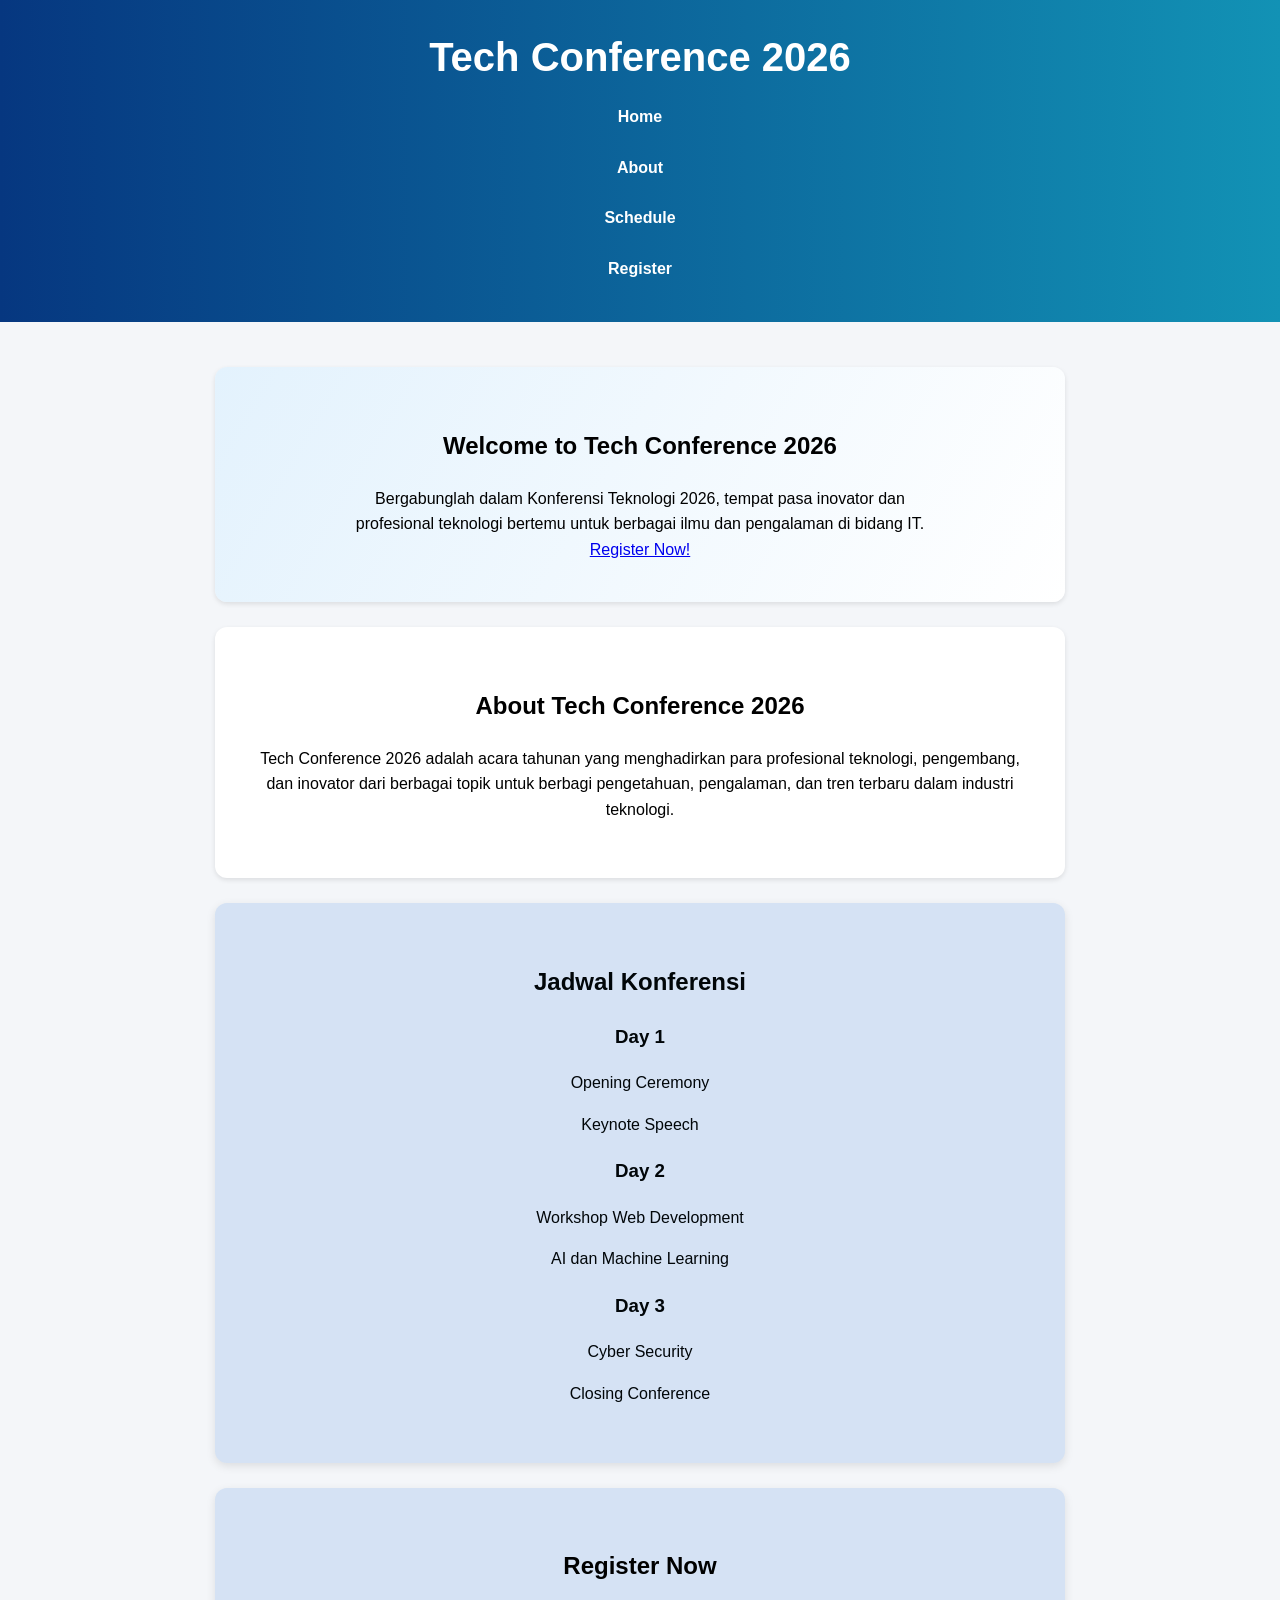
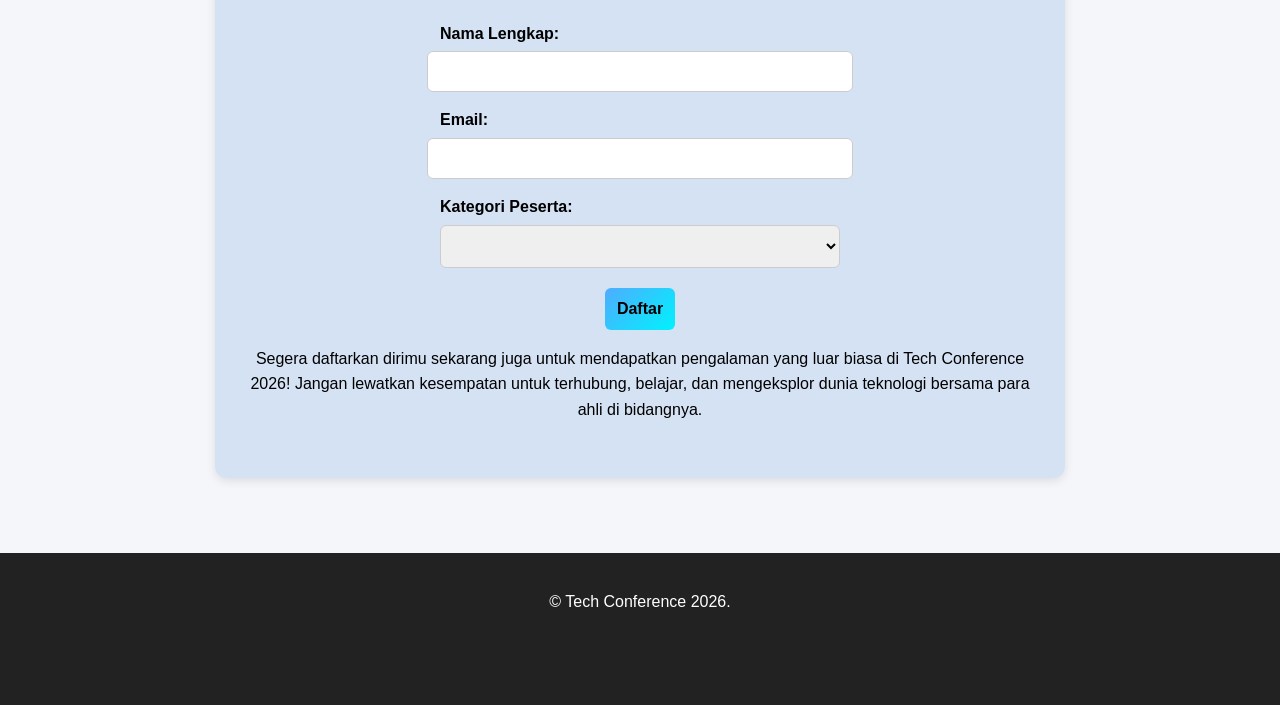
<file: index.html>
<!DOCTYPE html>
<html lang="en">
<head>
    <meta charset="UTF-8">
    <meta name="viewport" content="width=device-width, initial-scale=1.0">
    <title>Tech Conference 2026</title>

    <link rel="stylesheet" href="style.css">
</head>

<body>
    <header>
        <h1>Tech Conference 2026</h1>
        <nav>
            <ul>
                <li><a href="#home">Home</a></li>
                <li><a href="#about">About</a></li>
                <li><a href="#schedule">Schedule</a></li>
                <li><a href="#register">Register</a></li>
            </ul>
        </nav>

        </header>

        <main>
            <!--HERO-->
            <section id="home" class="hero">
                <h2> Welcome to Tech Conference 2026</h2>
                <p>
                    Bergabunglah dalam Konferensi Teknologi 2026, 
                    tempat pasa inovator dan profesional teknologi 
                    bertemu untuk berbagai ilmu dan pengalaman di bidang IT.
                </p>
                <a href="#register" class="btn-hero"> 
                    Register Now!
                </a>

            </section>
            <!--ABOUT-->
            <section id="about class"="about">
                <h2>About Tech Conference 2026</h2>
                <p>
                    Tech Conference 2026 adalah acara tahunan yang 
                    menghadirkan para profesional teknologi, pengembang, 
                    dan inovator dari berbagai topik untuk berbagi pengetahuan, 
                    pengalaman, dan tren terbaru dalam industri teknologi.
                </p>
            </section>

            <!--SCHEDULE-->
            <section id="schedule" class="schedule">
                <h2>Jadwal Konferensi</h2>
                <div class="schedule-container">

                    <div class="card">
                        <h3>Day 1</h3>
                        <p>Opening Ceremony</p>
                        <p>Keynote Speech</p>
                    </div>

                    <div class="card">
                        <h3>Day 2</h3>
                        <p>Workshop Web Development</p>
                        <p>AI dan Machine Learning</p>
                    </div>
                    
                    <div class="card">
                        <h3>Day 3</h3>
                        <p>Cyber Security</p>
                        <p>Closing Conference</p>
                    </div>

                </div>

            </section>

            <!--REGISTER-->
            <section id="register" class="register">
                <h2>Register Now</h2>

                <form action="berhasil.html">
                    <label for="nama">Nama Lengkap:</label>
                    <input type="text" id="nama" required>

                    <label for="email">Email:</label>
                    <input type="email" id="email" required>

                    <label for="kategori" >Kategori Peserta:</label>

                    <select id="kategori" required>
                        <option value=""></option>
                        <option value="Mahasiswa">Mahasiswa</option>
                        <option value="Professional">Professional</option>
                        <option value="Umum">Umum</option>
                    </select>

                    <button type="submit">
                        Daftar
                    </button>

                </form>
                <p>
                    Segera daftarkan dirimu sekarang juga untuk mendapatkan pengalaman yang luar biasa di Tech Conference 2026!
                    Jangan lewatkan kesempatan untuk terhubung, belajar, dan mengeksplor dunia teknologi bersama para ahli di bidangnya. 
                </p>
                </section>

        </main>

        <!--FOOTER-->
        <footer>
            
            <p>
                &copy; Tech Conference 2026.
            </p>

        <footer>
</body>

</html>
</file>
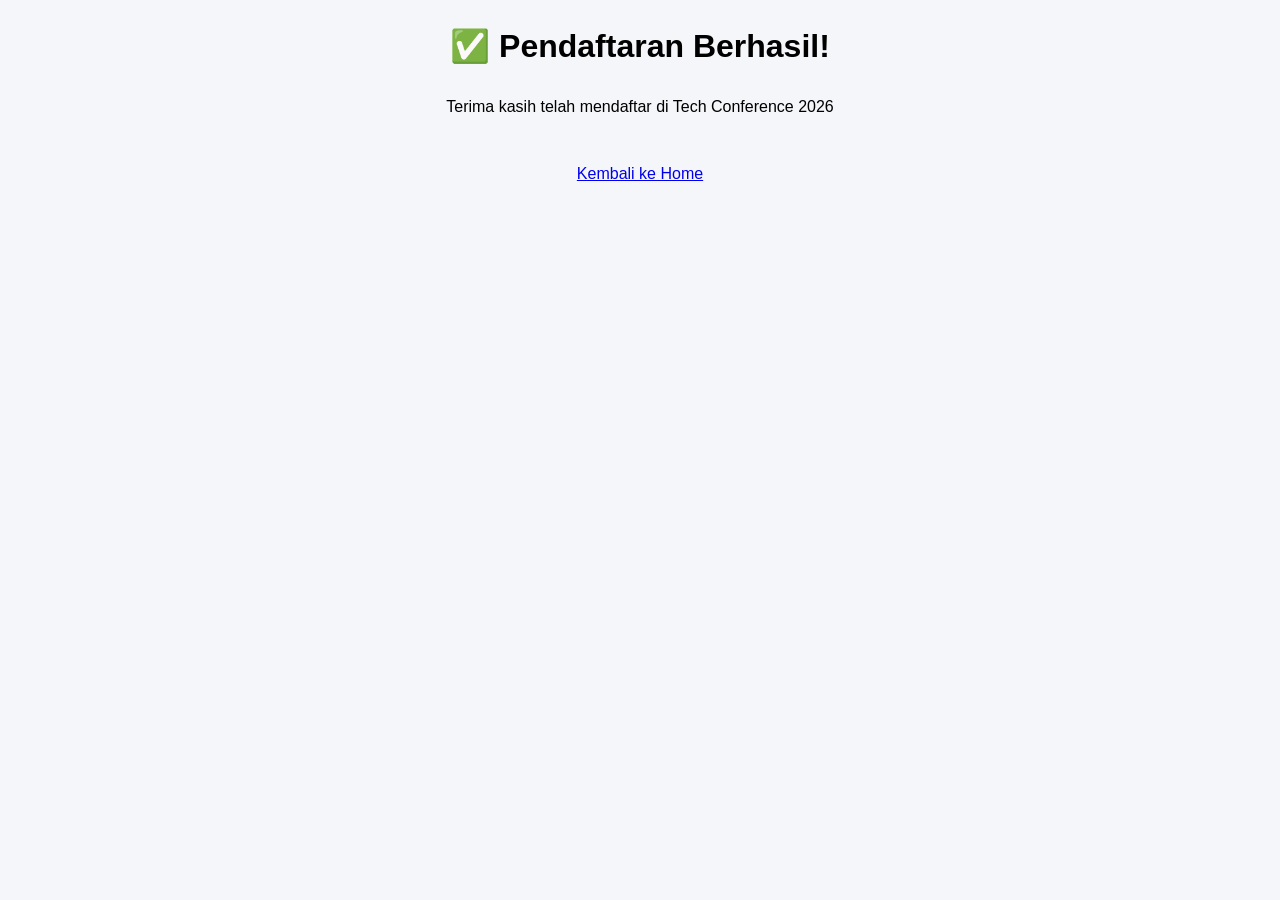
<file: berhasil.html>
<!DOCTYPE html>
<html lang="id">
<head>
    <meta charset="UTF-8">
    <meta name="viewport" content="width=device-width, initial-scale=1.0">
    <title>Berhasil</title>
    <link rel="stylesheet" href="style.css">
</head>
<body>

<div class="success-container">
    <h1>✅ Pendaftaran Berhasil!</h1>
    <p>Terima kasih telah mendaftar di Tech Conference 2026</p><br>

    <a href="index.html" class="btn secondary">Kembali ke Home</a>
</div>

</body>
</html>
</file>
<file: style.css>
/*RESET DASAR*/
body{
    margin: 0;
    font-family: system-ui, -apple-system, BlinkMacSystemFont, 'Segoe UI', Roboto, Oxygen, Ubuntu, Cantarell, 'Open Sans', 'Helvetica Neue', sans-serif;
    line-height: 1.6;
    background-color: #0822e58a;
    text-align: center; /*buat rata tengah*/
}

/*CONTAINER UTAMA*/
main{
    max-width: 900px;
    margin:auto;
    padding: 20px;
}

/*HEADER*/
header{
    background: linear-gradient(90deg, #063780, #1292b5);
    color: white;
    padding: 25px 20px;
}

header h1{
    margin: 0;
    font-size: 2.5em;
}

/*NAVIGASI*/
nav ul{
    display: flex;
    justify-content: center; /*bair d tengah*/
    list-style: none;
    padding: 0;
    margin-top: 15px;
    gap: 25px;
}

nav a{
    color: rgb(255, 255, 255);
    text-decoration: none;
    font-weight: bold;
    padding: 6px 12px;
    border-radius: 6px;
}

nav a:hover{
    background-color: rgba(255, 255, 255, 0.2);
}

/*SECTION UMUM*/
section{
    background-color: white;
    margin: 25px;
    padding: 40px 30px;
    border-radius: 12px;
    box-shadow: 0 2px 5px rgba(0,0,0,0.1);
}

hero{
    background: linear-gradient(120deg, #063780, #1292b5);
}

hero p{
    max-width: 600px;
    margin: auto;
}

/*ABOUT*/
about {
    background-color: #1464d423;
    box-shadow: 0 3px 10px rgba(0,0,0,0.1);
}

/*SCHEDULE*/
schedule{
    background-color: #1464d423;
     box-shadow: 0 3px 10px rgba(0,0,0,0.1);
     color: #010609 ;
}

/*REGISTER*/
register{
    background-color: #1464d423;
    box-shadow: 0 3px 10px rgba(0,0,0,0.1);
    color: #010609;
}

/*FORM*/
form{
    display: flex;
    flex-direction: column;
    align-items: center; /*biar d tengah*/
    max-width: 400px;
    margin: auto;
}

/*LABEL*/
label{
    margin-top: 15px;
    font-weight: bold;
    align-self: flex-start;
}

/*INPUT*/
input{
    width: 100%;
    padding: 12px;
    margin-top: 5px;
    border: 1px solid #f4f4f4;
    border-radius: 6px;
}

/*INPUT FOC*/
input:focus,
select:focus {
    border-color: #0d6efd;
    outline: none;
}

/*BUTTON*/
button{
    margin-top: 20px;
    padding: 12px;
    background: linear-gradient(135deg, #4facfe, #00f2fe);
    color: rgb(0, 0, 0);
    border: none;
    cursor: pointer;
    border-radius: 6px;
    font-size: 16px;
    font-weight: bold;
}

button:hover{
   opacity: 0.9;
}

/*FOOTER*/
footer{
    background-color: #063780;
    color: white;
    padding: 20px;
    margin-top: 30px;
}

/*biar responsive*/
@media (max-width: 768px) {

}

    nav ul{
        flex-direction: column;
        align-items: center;
    }

    section{
        padding: 25px 15px;
    }
/* RESET DASAR */
body {
    margin: 0;
    font-family: 'Segoe UI', Arial, sans-serif;
    line-height: 1.6;
    background-color: #f4f6f9;
    text-align: center; /* semua teks rata tengah */
}

/* CONTAINER UTAMA */
main {
    max-width: 900px;
    margin: auto;
    padding: 20px;
}

/* HEADER */
header {
    background: linear-gradient(90deg, #063780, #1292b5);
    color: white;
    padding: 25px 20px;
}

header h1 {
    margin: 0;
}

/* NAVIGATION */
nav ul {
    display: flex;
    justify-content: center; /* menu ke tengah */
    list-style: none;
    padding: 0;
    margin-top: 15px;
    gap: 25px;
}

nav a {
    text-decoration: none;
    color: white;
    font-weight: bold;
    padding: 6px 12px;
    border-radius: 6px;
}

nav a:hover {
    background-color: rgba(255,255,255,0.2);
}

/* SECTION UMUM */
section {
    margin-top: 25px;
    padding: 40px 30px;
    border-radius: 12px;
}

/* HERO */
.hero {
    background: linear-gradient(120deg, #e3f2fd, #ffffff);
}

.hero p {
    max-width: 600px;
    margin: auto;
}

/* ABOUT */
.about {
    background-color: #1464d423;
    box-shadow: 0 3px 10px rgba(0,0,0,0.1);
}

/* SCHEDULE */
.schedule {
    background-color: #1464d423;
     box-shadow: 0 3px 10px rgba(0,0,0,0.1);
     color: #010609 ;
}

/* REGISTER */
.register {
    background-color: #1464d423;
    box-shadow: 0 3px 10px rgba(0,0,0,0.1);
}

/* FORM */
form {
    display: flex;
    flex-direction: column;
    align-items: center; /* isi form ke tengah */
    max-width: 400px;
    margin: auto;
}

/* LABEL */
label {
    margin-top: 15px;
    font-weight: bold;
    align-self: flex-start;
}

/* INPUT */
input,
select {
    width: 100%;
    padding: 12px;
    margin-top: 5px;
    border: 1px solid #ccc;
    border-radius: 6px;
}

/* INPUT FOCUS */
input:focus,
select:focus {
    border-color: #0d6efd;
    outline: none;
}

/* BUTTON */
button {
    margin-top: 20px;
    padding: 12px;
    background: linear-gradient(135deg, #4facfe, #00f2fe);
    color: rgb(0, 0, 0);
    border: none;
    cursor: pointer;
    border-radius: 6px;
    font-size: 16px;
    font-weight: bold;
}

button:hover {
    background: linear-gradient(135deg, #43e97b, #38f9d7);
}

button:hover {
    opacity: 0.9;
}

/* FOOTER */
footer {
    background-color: #222;
    color: white;
    padding: 20px;
    margin-top: 30px;
}

/* RESPONSIVE */
@media (max-width: 768px) {

nav ul {
    flex-direction: column;
    align-items: center;
}

section {
    padding: 25px 15px;
}

form {
    width: 100%;
}

/* HERO BUTTON (Pindahkan ke luar Media Query agar muncul di Desktop) */
.btn-hero {
    display: inline-block;
    margin-top: 20px;
    padding: 12px 25px;
    background: linear-gradient(90deg, #0d6efd, #00c6ff);
    color: white;
    text-decoration: none;
    border-radius: 6px;
    font-weight: bold;
    transition: 0.3s;
}

.btn-hero:hover {
    opacity: 0.9;
}



/* SCHEDULE CARD CONTAINER */
.schedule-container {
    display: flex;
    justify-content: center;
    gap: 20px;
    margin-top: 25px;
    flex-wrap: wrap;
}

/* CARD */
.card {
    background-color: white;
    padding: 20px;
    flex: 1 1 250px; /* Fleksibel: minimal 250px */
    max-width: 300px;
    border-radius: 10px;
    box-shadow: 0 3px 10px rgba(0,0,0,0.1);
}

.card h3 {
    color: #0d6efd;
}

/* RESPONSIVE CARD */
@media (max-width: 768px) {

.schedule-container {
    display: flex;
    justify-content: center;
    gap: 20px;
    margin-top: 25px;
    flex-wrap: wrap; /* Ini kuncinya agar responsif */
}
.card {
    width: 90%;
}

}

}
    form{
        width: 100%;
    }

    btn-hero {
    display: inline-block;
    margin-top: 20px;
    padding: 12px 25px;
    background: linear-gradient(90deg, #0d6efd, #00c6ff);
    color: white;
    text-decoration: none;
    border-radius: 6px;
    font-weight: bold;
    transition: 0.3s;
}

btn-hero:hover{
    opacity:0.9;
}

card{
    background-color: white;
    padding: 20px;
    flex: 1 1 250px;
    max-width: 300px;
    border-radius: 10px;
    box-shadow: 0 3px 10px rgba(0,0,0,0.1);
}

card h3{
    color:#0d6efd;
}

/*biar card jadwal responsive*/
@media (max-width: 768px){

    schedule-container {
    display: flex;
    justify-content: center;
    gap: 20px;
    margin-top: 25px;
    flex-wrap: wrap;
}
card{
    width: 90%;
}

.success-container {
    text-align: center;
    margin-top: 100px;
}

.success-container h1 {
    margin-bottom: 20px;
}

}
</file>
